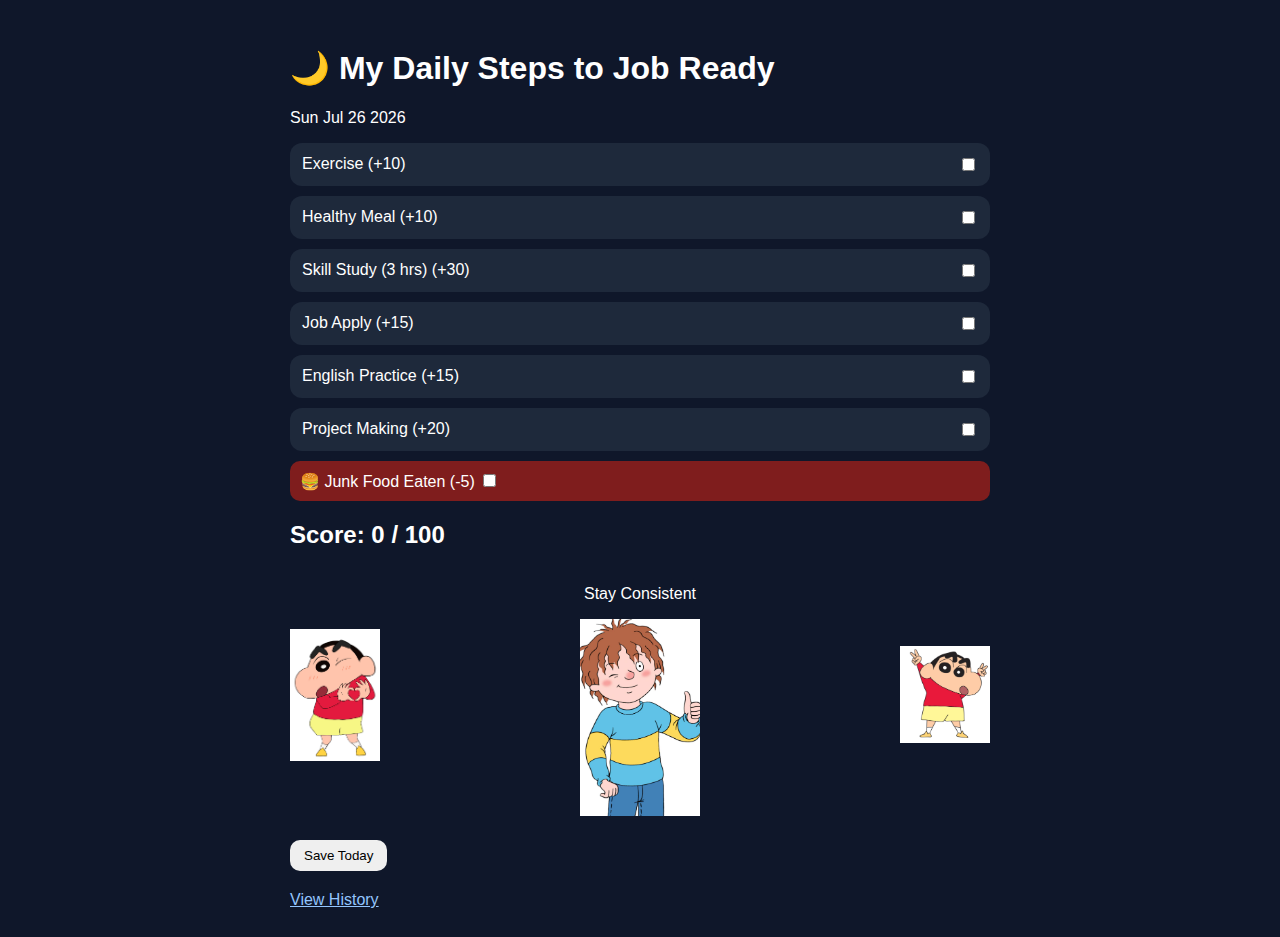
<file: index.html>
<!DOCTYPE html>
<html lang="en">
<head>
  <meta charset="UTF-8">
  <title>My Daily Steps to Job Ready</title>
  <link rel="stylesheet" href="style.css">
</head>
<body class="night">

<div class="container">
  <h1>🌙 My Daily Steps to Job Ready</h1>
  <p id="todayDate"></p>

  <div id="taskList"></div>

  <div class="junk">
    🍔 Junk Food Eaten (-5)
    <input type="checkbox" id="junkFood">
  </div>

  <h2 id="scoreText">Score: 0 / 100</h2>

  <!-- IMAGES -->
  <div class="daily-row">
    <img src="images/happy1.png" class="side-img">

    <div class="center-img">
      <p>Stay Consistent</p>
      <img id="scoreImage" src="images/happy.png">
    </div>

    <img src="images/happy2.png" class="side-img">
  </div>

  <button onclick="saveToday()">Save Today</button>
  <a href="history.html" class="link">View History</a>
</div>

<script src="script.js"></script>
</body>
</html>
</file>
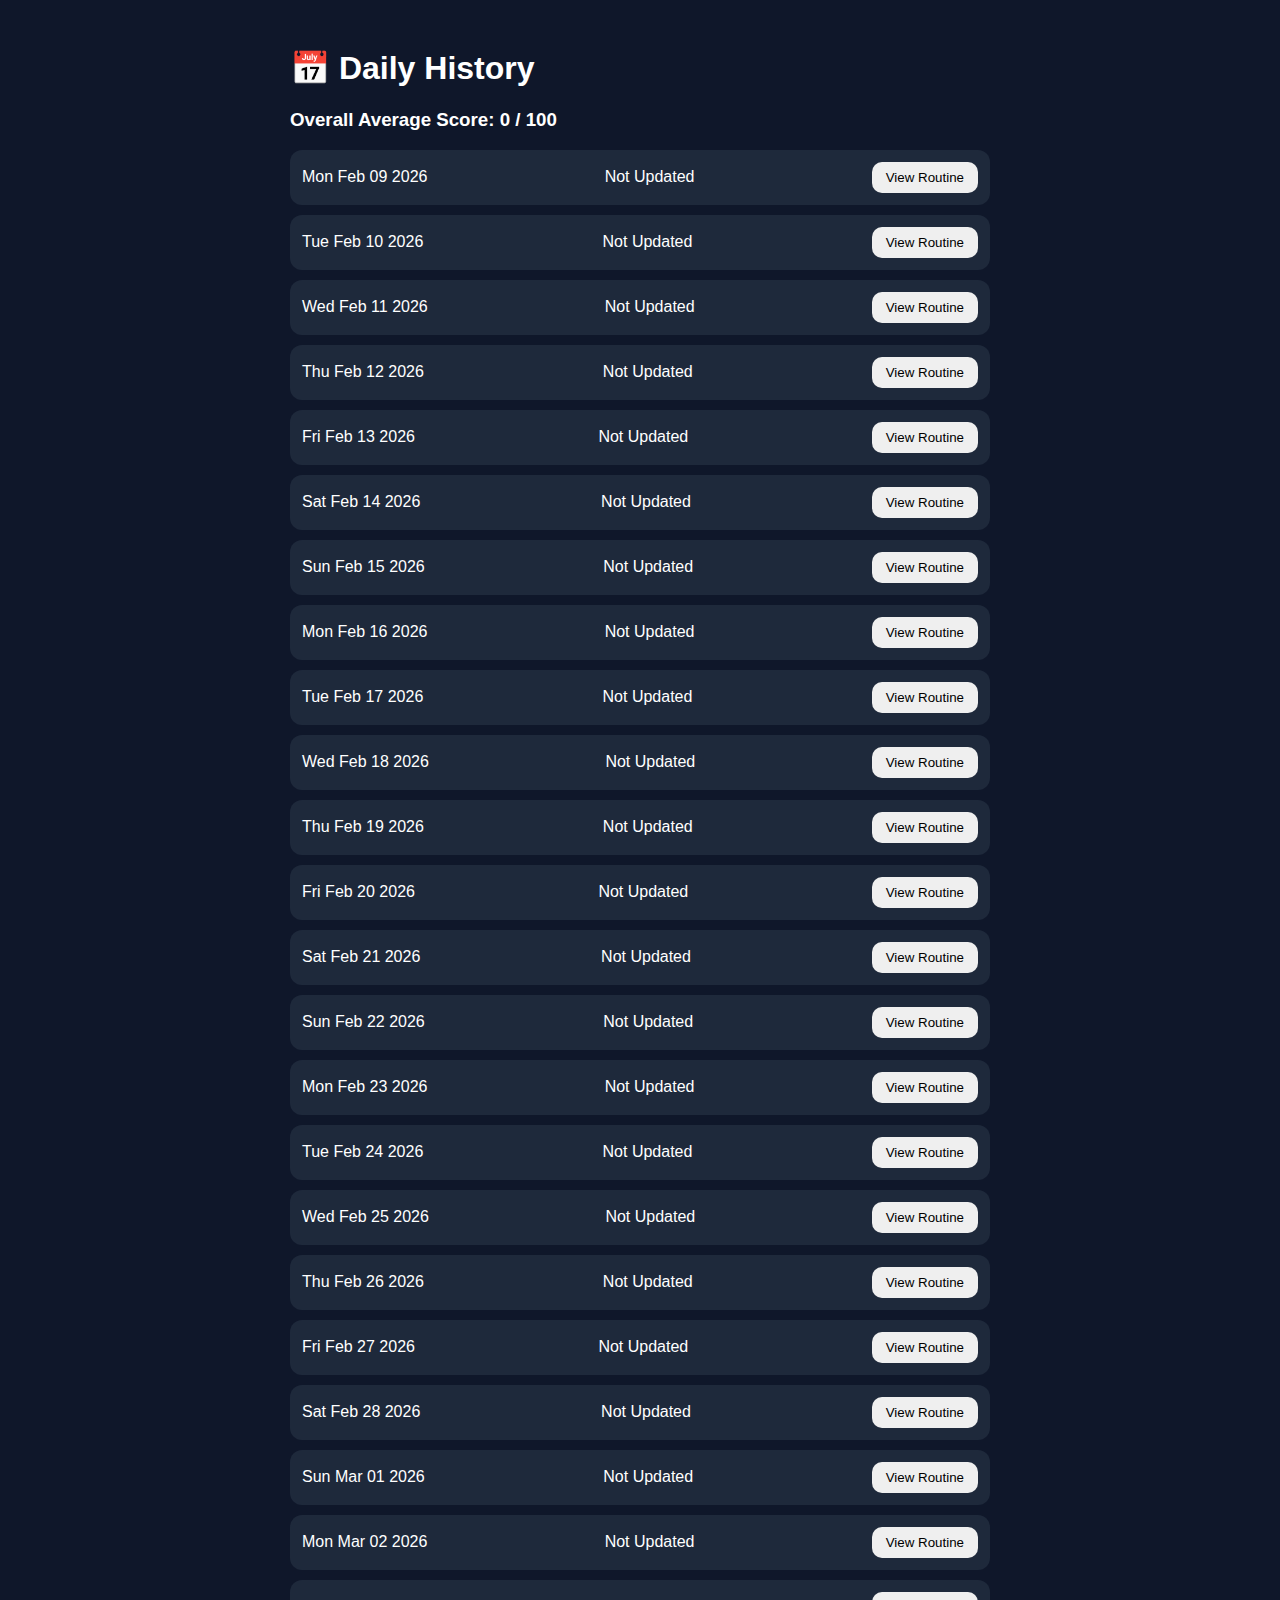
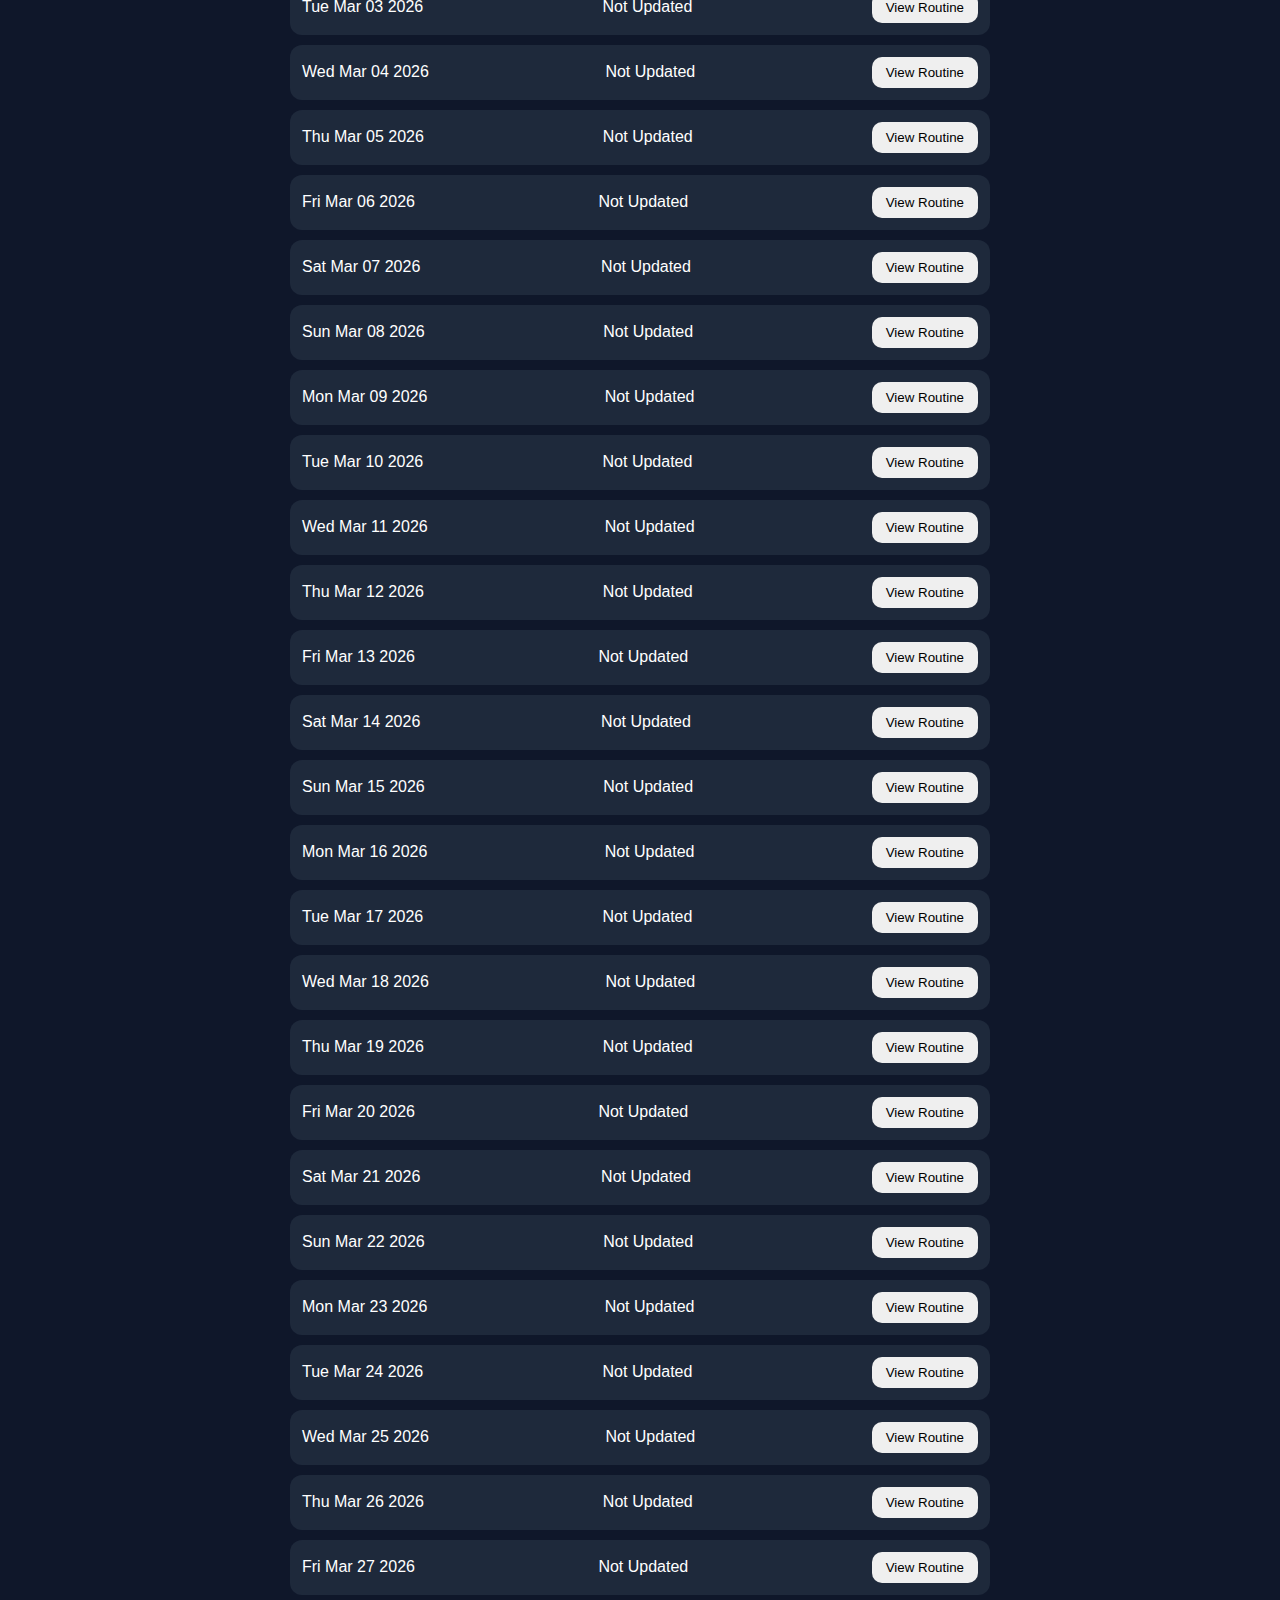
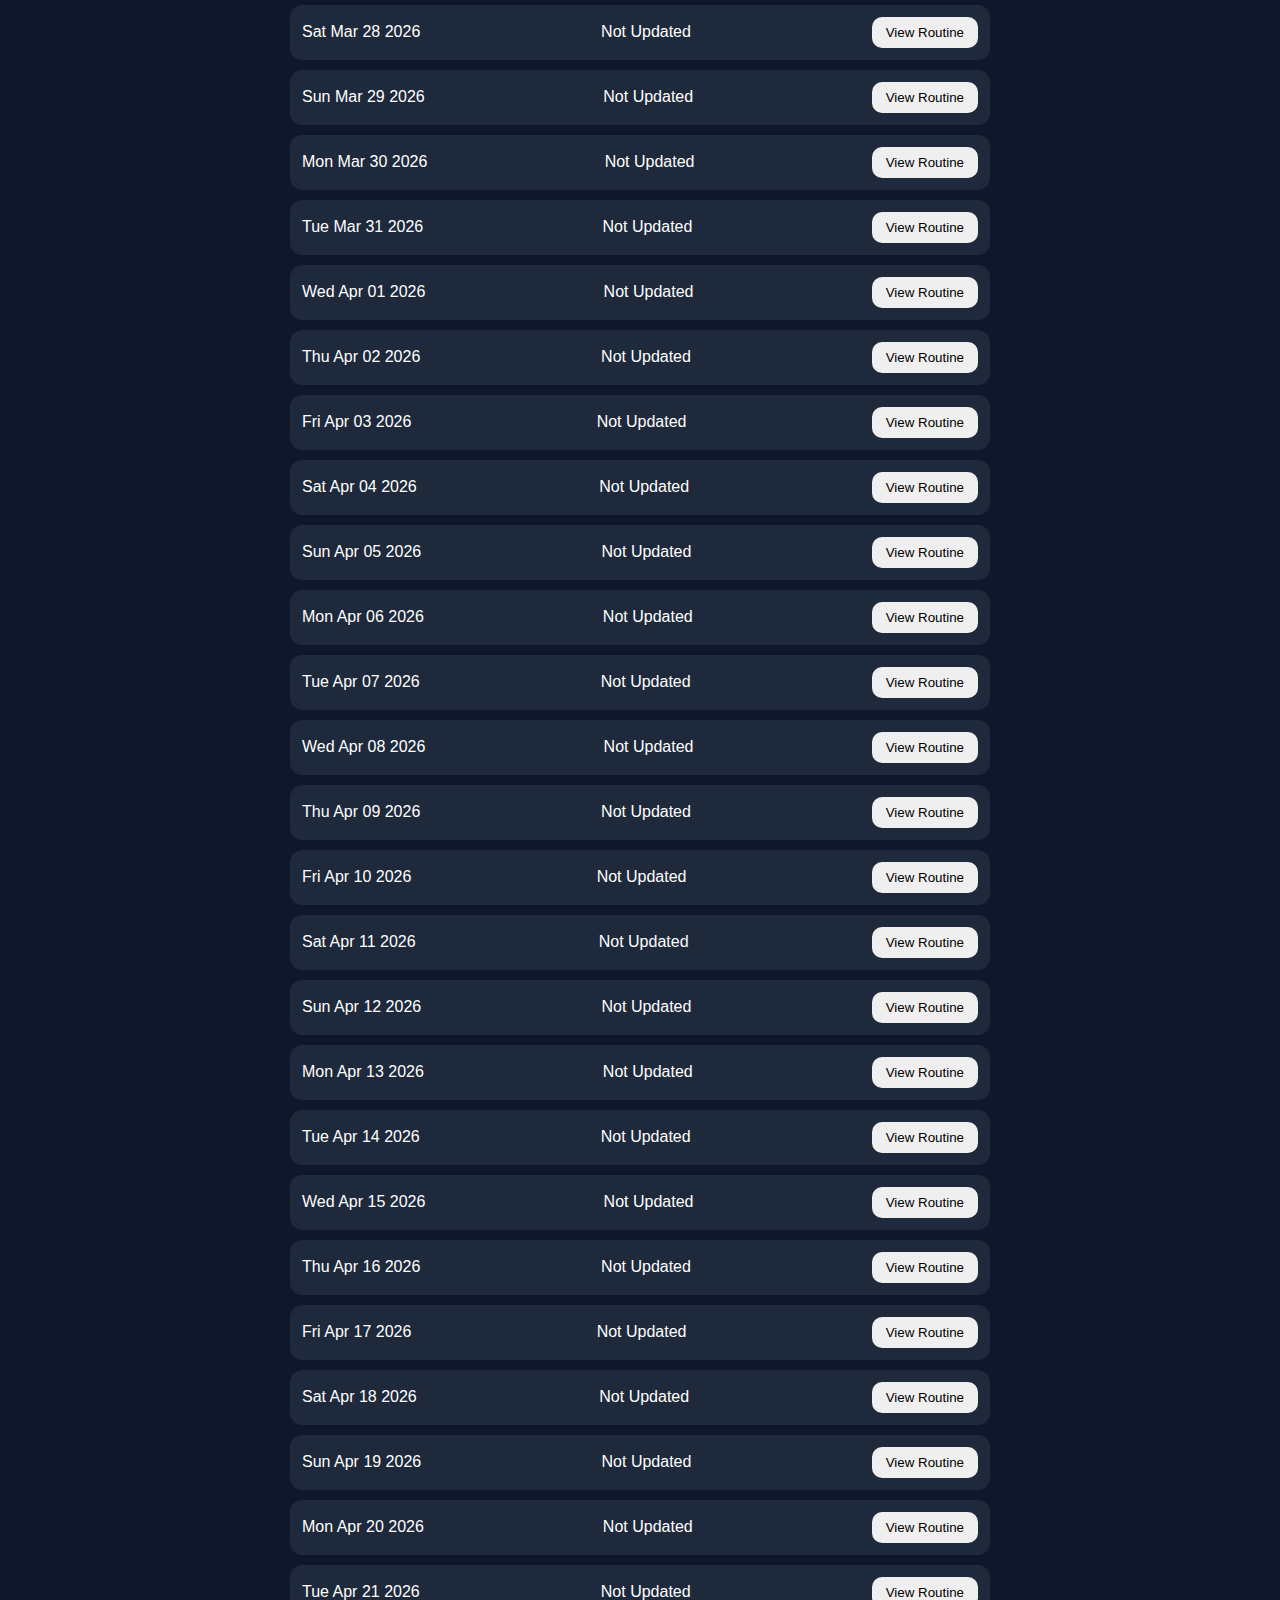
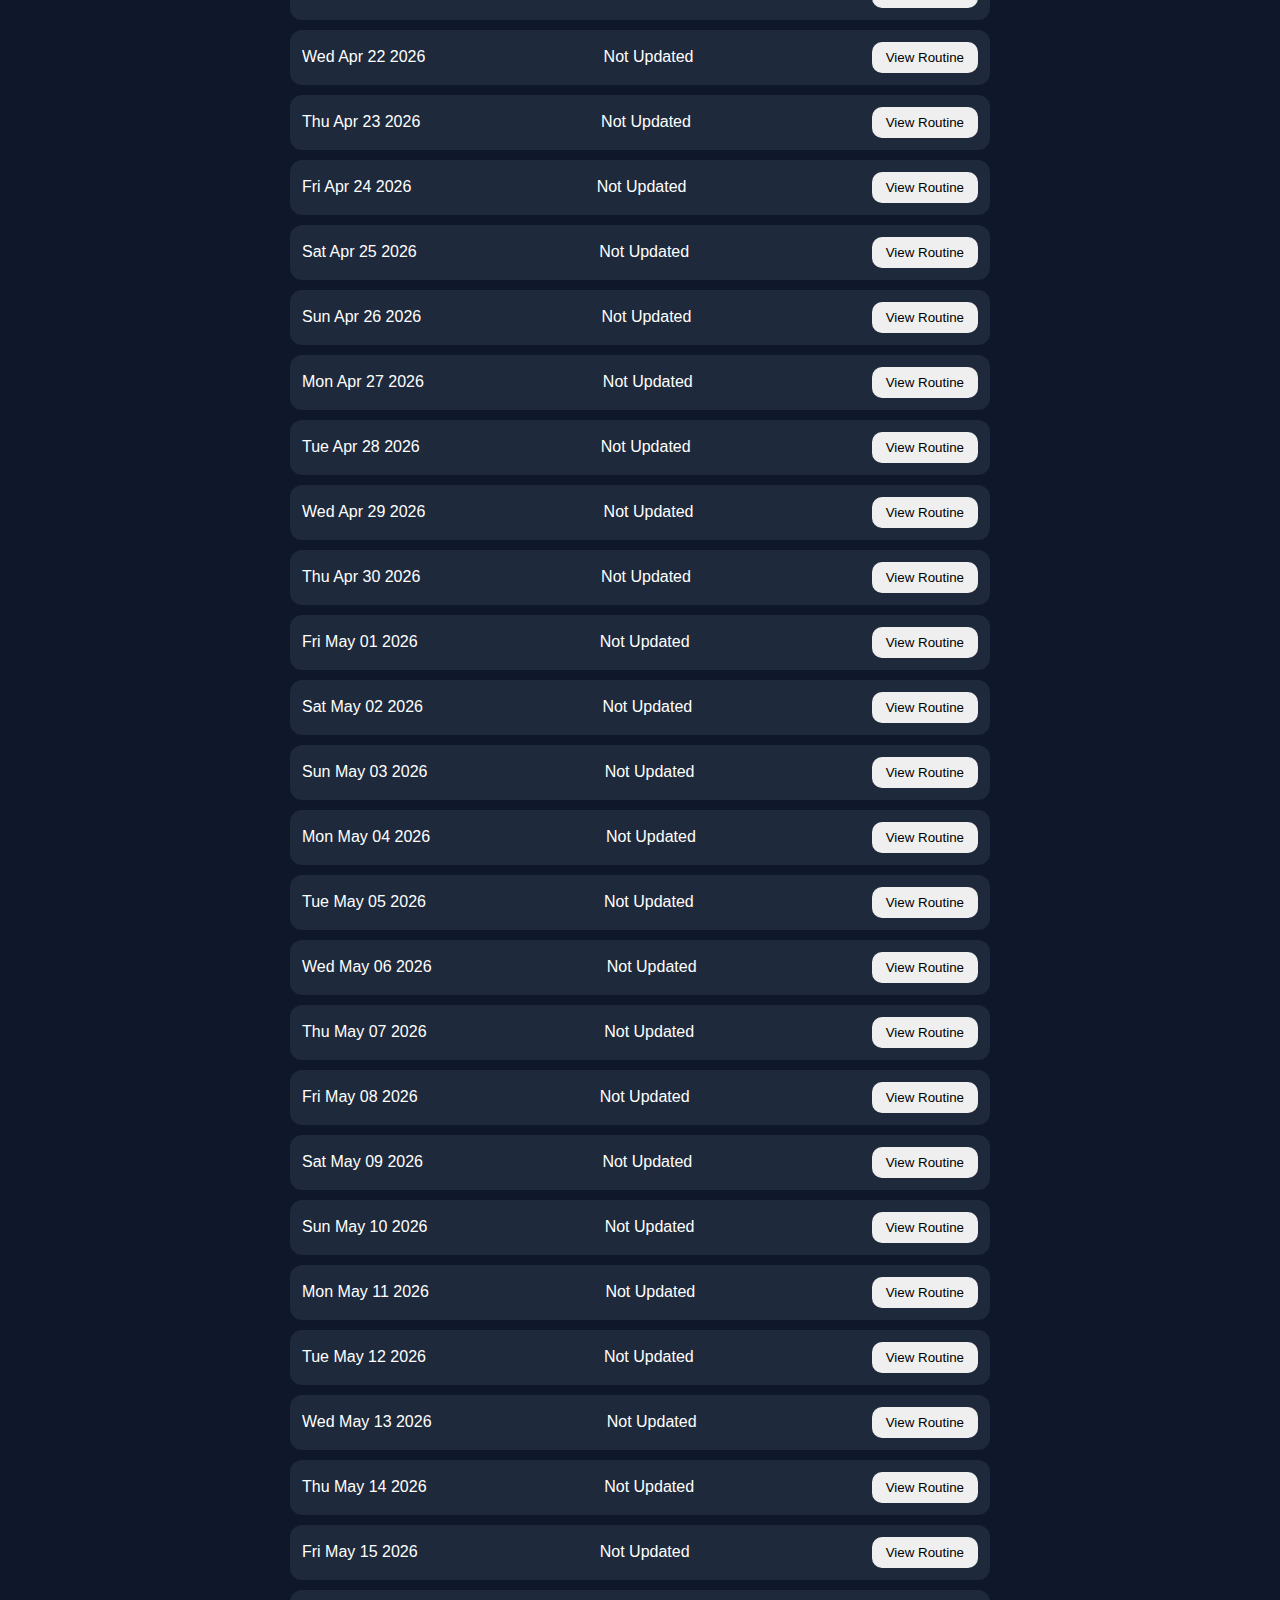
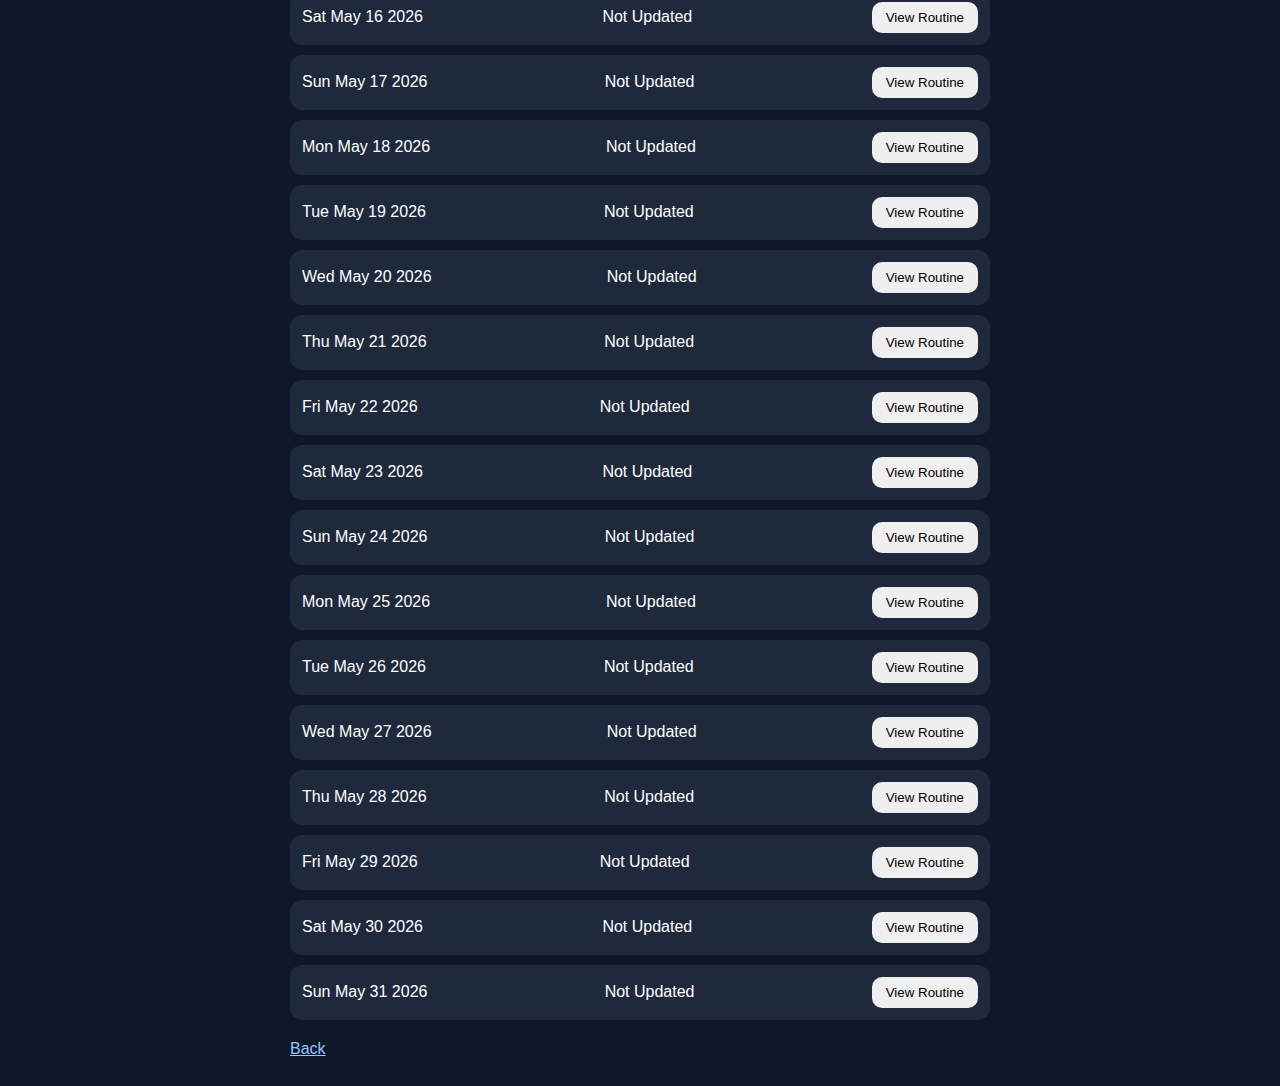
<file: history.html>
<!DOCTYPE html>
<html lang="en">
<head>
  <meta charset="UTF-8">
  <title>History</title>
  <link rel="stylesheet" href="style.css">
</head>
<body class="night">

<div class="container">
  <h1>📅 Daily History</h1>
  <h3 id="avgScore"></h3>
  <div id="historyList"></div>
  <a href="index.html" class="link">Back</a>
</div>

<!-- MODAL -->
<div id="modal" class="modal">
  <div class="modal-box">
    <span class="close" onclick="closeModal()">×</span>
    <h3 id="mDate"></h3>
    <img id="mImg">
    <p id="mScore"></p>
    <ul id="mTasks"></ul>
  </div>
</div>

<script>
const start = new Date("2026-02-09");
const end   = new Date("2026-05-31");
const list  = document.getElementById("historyList");

/* DEFAULT ROUTINES */
const weekdayDefault = [
  "Exercise",
  "Healthy Meal",
  "Internship (5 hrs)",
  "Job Apply – 30 min",
  "English Practice – 30 min",
  "Skill Study – 2 hrs",
  "Project Making – 30 min"
];

const weekendDefault = [
  "Exercise",
  "Healthy Meal",
  "Skill Study – 3 hrs",
  "Project Making – 1 hr",
  "English Practice – 30 min",
  "Job Search / Apply – 30 min"
];

function openModal(key) {
  const data = JSON.parse(localStorage.getItem(key));
  const dateObj = new Date(key);
  const isWeekend = dateObj.getDay() === 0 || dateObj.getDay() === 6;

  document.getElementById("mDate").innerText = key;
  const ul = document.getElementById("mTasks");
  ul.innerHTML = "";

  if (!data) {
    document.getElementById("mScore").innerText = "Not Updated";
    document.getElementById("mImg").src = "images/sad.png";

    const routine = isWeekend ? weekendDefault : weekdayDefault;
    routine.forEach(t => {
      ul.innerHTML += `<li>⬜ ${t}</li>`;
    });

  } else {
    document.getElementById("mScore").innerText =
      `Score: ${data.score} / 100`;
    document.getElementById("mImg").src =
      data.score >= 60 ? "images/happy.png" : "images/sad.png";

    data.tasks.forEach(t => {
      ul.innerHTML += `<li>${t.done ? "✅" : "⬜"} ${t.name}</li>`;
    });
  }

  document.getElementById("modal").style.display = "flex";
}

function closeModal() {
  document.getElementById("modal").style.display = "none";
}

/* LIST + AVERAGE SCORE */
let total = 0, count = 0;

for (let d = new Date(start); d <= end; d.setDate(d.getDate() + 1)) {
  const key = d.toDateString();
  const data = JSON.parse(localStorage.getItem(key));

  if (data) { total += data.score; count++; }

  list.innerHTML += `
    <div class="day-box">
      <span>${key}</span>
      <span>${data ? "Updated" : "Not Updated"}</span>
      <button onclick="openModal('${key}')">View Routine</button>
    </div>
  `;
}

document.getElementById("avgScore").innerText =
  `Overall Average Score: ${count ? Math.round(total / count) : 0} / 100`;
</script>

</body>
</html>
</file>
<file: style.css>
body.night {
  background: #0f172a;
  color: white;
  font-family: Arial, sans-serif;
}

.container {
  max-width: 700px;
  margin: auto;
  padding: 20px;
}

.task, .day-box {
  background: #1e293b;
  padding: 12px;
  border-radius: 12px;
  margin-bottom: 10px;
  display: flex;
  justify-content: space-between;
  align-items: center;
}

.junk {
  background: #7f1d1d;
  padding: 10px;
  border-radius: 10px;
  margin-bottom: 10px;
}

button {
  padding: 8px 14px;
  border-radius: 10px;
  border: none;
  cursor: pointer;
}

.link {
  display: block;
  margin-top: 20px;
  color: #93c5fd;
}

.daily-row {
  display: flex;
  justify-content: space-between;
  align-items: center;
  margin: 20px 0;
}

.side-img {
  width: 90px;
}

.center-img {
  text-align: center;
}

.center-img img {
  width: 120px;
}

/* MODAL */
.modal {
  display: none;
  position: fixed;
  inset: 0;
  background: rgba(0,0,0,0.7);
  justify-content: center;
  align-items: center;
}

.modal-box {
  background: #020617;
  padding: 20px;
  border-radius: 16px;
  width: 360px;
}

.modal-box img {
  width: 120px;
  display: block;
  margin: auto;
}

.close {
  float: right;
  cursor: pointer;
}
</file>
